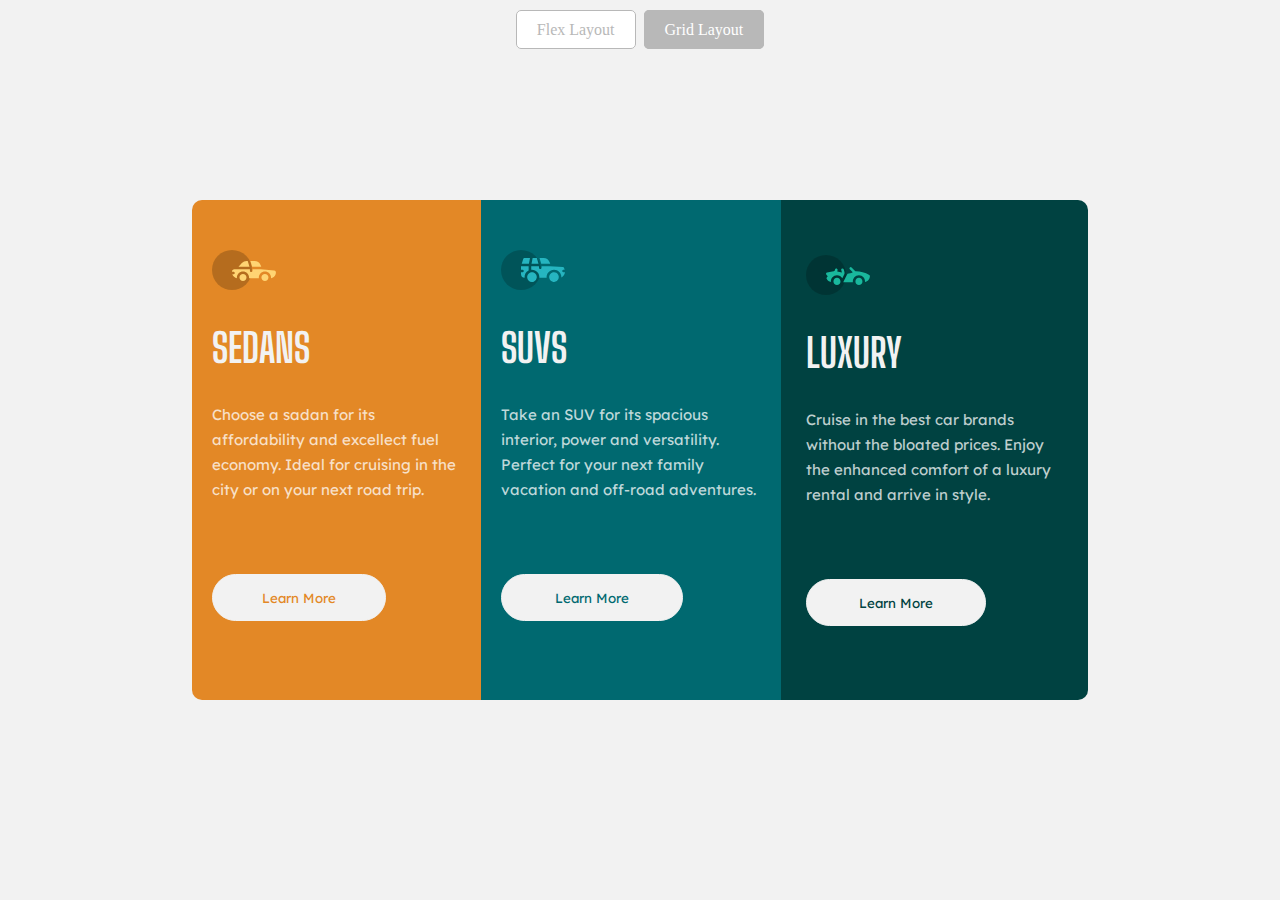
<file: index.html>
<!DOCTYPE html>
<html lang="en">
<head>
    <meta charset="UTF-8">
    <meta http-equiv="X-UA-Compatible" content="IE=edge">
    <meta name="viewport" content="width=device-width, initial-scale=1.0">
    <title>CSS Flexbox</title>
    <link rel="stylesheet" href="style_index.css">
</head>
<body>
    <header>
        <nav>
            <ul>
                <li><a class="active" href="index.html">Flex Layout</a></li>
                <li><a href="grid.html">Grid Layout</a></li>
            </ul>
        </nav>
    </header>
    <main>
        <div class="plan-container">
            <div class="plan-item">
                <img src="index_design_resource/images/icon-sedans.svg" alt="sedans icon">
                <h1>SEDANS</h1>
                <p>
                    Choose a sadan for its affordability and 
                    excellect fuel economy. Ideal for cruising
                    in the city or on your next road trip.
                </p>
                <button class="learn-mr-btn orange">Learn More</button>
            </div>
            <div class="plan-item">
                <img src="index_design_resource/images/icon-suvs.svg" alt="suvs icon">
                <h1>SUVS</h1>
                <p>
                    Take an SUV for its spacious interior, power and 
                    versatility. Perfect for your next family vacation 
                    and off-road adventures.
                </p>
                <button  class="learn-mr-btn dark-cyan">Learn More</button>
            </div>
            <div class="plan-item">
                <img src="index_design_resource/images/icon-luxury.svg" alt="luxury icon">
                <h1>LUXURY</h1>
                <p>
                    Cruise in the best car brands without the bloated prices.
                    Enjoy the enhanced comfort of a luxury rental and arrive 
                    in style.
                </p>
                <button  class="learn-mr-btn very-dark-cyan">Learn More</button>
            </div>
        </div>
    </main>
    <footer></footer>
</body>
</html>
</file>
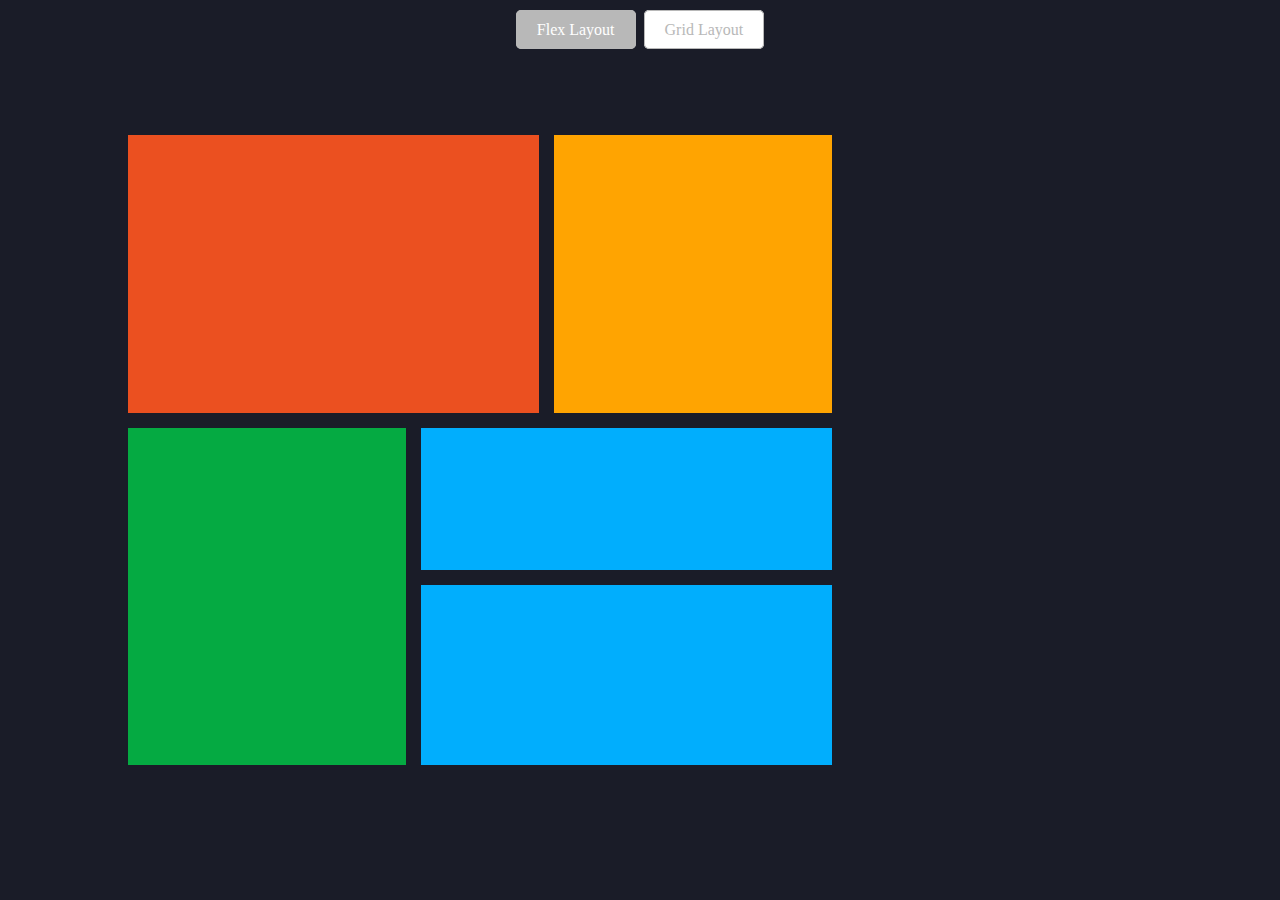
<file: grid.html>
<!DOCTYPE html>
<html lang="en">
<head>
    <meta charset="UTF-8">
    <meta http-equiv="X-UA-Compatible" content="IE=edge">
    <meta name="viewport" content="width=device-width, initial-scale=1.0">
    <title>Grid Layout</title>
    <link rel="stylesheet" href="style_grid.css">
</head>
<body>
    <header>
        <nav>
            <ul>
                <li><a href="index.html">Flex Layout</a></li>
                <li><a class="active" href="grid.html">Grid Layout</a></li>
            </ul>
        </nav>
    </header>
    <main>
        <div class="container">
            <div class="item-1"></div>
            <div class="item-2"></div>
            <div class="item-3"></div>
            <div class="item-4"></div>
            <div class="item-5"></div>
        </div>
    </main>
    <footer></footer>
</body>
</html>
</file>
<file: style_index.css>
@import url('https://fonts.googleapis.com/css2?family=Lexend+Deca&display=swap');
@import url('https://fonts.googleapis.com/css2?family=Big+Shoulders+Display:wght@700&display=swap');
* {
    margin: 0;
    padding: 0;
    box-sizing: border-box;
}
body {
    background-color: hsl(0, 0%, 95%);

    /* for the header, main and footer to appear column */
    display: flex;
    flex-direction: column;
    width: 100vw;
    height: 100vh;
}
nav {
    width: 100vw;
    height: 60px;
}
nav ul {
    text-align: center;
    list-style: none;
    list-style: none;
}
nav ul li {
    display: inline-block;
    line-height: 60px;
    margin: 0 2px;
}
nav ul li a {
    text-decoration: none;
    font-size: 16px;
    background-color: #b8b8b8;
    border: 1px solid #b8b8b8;
    border-radius: 5px;
    padding: 10px 20px;
    color: #ffffff;
}
nav ul li a:hover {
    cursor: pointer;
}
.active {
    background-color: #ffffff;
    border: 1px solid #b8b8b8;
    color: #b8b8b8;
}
.orange {
    background-color: hsl(31, 77%, 52%);
    color: hsl(31, 77%, 52%);
}
.dark-cyan {
    background-color: hsl(184, 100%, 22%);
    color: hsl(184, 100%, 22%);
}
.very-dark-cyan {
    background-color: hsl(179, 100%, 13%);
    color: hsl(179, 100%, 13%);
}
.plan-container {
    display: flex;
    flex-direction: row;
    width: 70%;
    height: 500px;
    margin: auto;
    margin-top: calc(50vh - 60px - calc(500px / 2));
}

.plan-item:first-child {
    background-color: hsl(31, 77%, 52%);
    border-top-left-radius: 10px;
    border-bottom-left-radius: 10px;
    padding: 55px;
}

.plan-item:nth-child(2) {
    background-color: hsl(184, 100%, 22%);
    padding: 55px;
}

.plan-item:last-child {
    background-color: hsl(179, 100%, 13%);
    border-top-right-radius: 10px;
    border-bottom-right-radius: 10px;
    padding: 55px;
}

.learn-mr-btn {
    border: 1px solid hsl(0, 0%, 95%);
    background-color: hsl(0, 0%, 95%);
    width: 70%;
    height: 47px;
    border-radius: 100px;
}
.plan-item:first-child button:hover {
    color:hsl(0, 0%, 95%);
    background-color: hsl(31, 77%, 52%);
}
.plan-item:nth-child(2) button:hover {
    color:hsl(0, 0%, 95%);
    background-color: hsl(184, 100%, 22%);
}
.plan-item:last-child button:hover {
    color:hsl(0, 0%, 95%);
    background-color: hsl(179, 100%, 13%);
}

.plan-item h1,
.plan-item p {
    color: hsl(0, 0%, 95%);
    margin-top: 30px;
}
.plan-item h1 {
    font-family: 'Big Shoulders Display', cursive;
    font-size: 2.5rem;
}
.plan-item p {
    font-size: 15px;
    font-family: 'Lexend Deca', sans-serif;
    font-weight: 400;
    color: hsla(0, 0%, 100%, 0.75);
    line-height: 25px;
}
.plan-item button {
    margin-top: 72px;
    font-family: 'Lexend Deca', sans-serif;
    font-weight: 400;
    cursor: pointer;
}

/* width 1280px - Nest Hub Max*/
@media (max-width: 1280px) {
    .plan-item:first-child {
        padding: 20px;
    }

    .plan-item:nth-child(2) {
        padding: 20px;
        border: none;
    }

    .plan-item:last-child {
        padding: 25px;
        border: none;
    }

    .plan-item img,
    .plan-item h1,
    .plan-item p {
        margin-top: 30px;
    }
}

/* width 912px - Surface Pro 7*/
@media (max-width: 912px) {
    .plan-container {
        width: 75%;
        height: 65%;
        margin-bottom: 70px;
    }

    .plan-item:first-child {
        padding: 30px;
    }

    .plan-item:nth-child(2) {
        padding: 30px;
        border: none;
    }

    .plan-item:last-child {
        padding: 30px;
        border: none;
    }

    .plan-item img,
    .plan-item h1,
    .plan-item p {
        margin-top: 40px;
    }

    .plan-item button {
        margin-top: 100px;
    }
}

/* width 820px - ipad Air*/
@media (max-width: 820px) {
    .plan-container {
        width: 75%;
        height: 65%;
        margin-bottom: 70px;
    }

    .plan-item:first-child {
        padding: 30px;
    }

    .plan-item:nth-child(2) {
        padding: 30px;
        border: none;
    }

    .plan-item:last-child {
        padding: 30px;
        border: none;
    }

    .plan-item img,
    .plan-item h1,
    .plan-item p {
        margin-top: 40px;
    }

    .plan-item button {
        margin-top: 100px;
    }
}

/* width 768px - ipad Mini*/
@media (max-width: 768px) {

    .plan-item:first-child {
        padding: 22px;
    }

    .plan-item:nth-child(2) {
        padding: 22px;
        border: none;
    }

    .plan-item:last-child {
        padding: 22px;
        border: none;
    }

    .plan-item img {
        margin-top: 10px;
    }

    .plan-item h1,
    .plan-item p {
        margin-top: 25px;
    }

    .plan-item button {
        margin-top: 70px;
    }
}

/* width 540px - Surface Duo*/
@media (max-width: 540px) {

    .plan-container {
        display: flex;
        flex-direction: column;
        border-radius: 0;
        height: 75%;
        margin-bottom: 70px;
    }

    .plan-item:first-child {
        border-radius: 0;
        border-top-left-radius: 10px;
        border-top-right-radius: 10px;
        padding: 40px;
    }

    .plan-item:nth-child(2) {
        background-color: hsl(184, 100%, 22%);
        padding: 40px;
        border: none;
    }

    .plan-item:last-child {
        border-radius: 0;
        border-bottom-left-radius: 10px;
        border-bottom-right-radius: 10px;
        padding: 40px;
        border: none;
    }
    .plan-item h1,
    .plan-item p {
        margin-top: 20px;
    }
    .plan-item button {
        width: 60%;
        margin-top: 80px;
    }
}
/* width 375px - iphone SE (Mobile) */
@media (max-width: 375px) {
    
    .plan-container {
        display: flex;
        flex-direction: column;
        border-radius: 0;
        height: 60%;
        margin-bottom: 70px;
    }

    .plan-item:first-child {
        border-radius: 0;
        border-top-left-radius: 10px;
        border-top-right-radius: 10px;
        padding: 40px;
    }

    .plan-item:nth-child(2) {
        background-color: hsl(184, 100%, 22%);
        padding: 40px;
        border: none;
    }

    .plan-item:last-child {
        border-radius: 0;
        border-bottom-left-radius: 10px;
        border-bottom-right-radius: 10px;
        padding: 40px;
        border: none;
    }

    .plan-item h1,
    .plan-item p {
        margin-top: 20px !important;
    }
    .plan-item button {
        margin-top: 80px !important;
    }
}
</file>
<file: style_grid.css>
* {
    margin: 0;
    padding: 0;
    box-sizing: border-box;
}
body {
    background-color: #1a1c28;
    display: flex;
    flex-direction: column;
}
nav {
    width: 100vw;
    height: 60px;
}

nav ul {
    text-align: center;
    list-style: none;
    list-style: none;
}

nav ul li {
    display: inline-block;
    line-height: 60px;
    margin: 0 2px;
}

nav ul li a {
    text-decoration: none;
    font-size: 16px;
    background-color: #b8b8b8;
    border: 1px solid #b8b8b8;
    border-radius: 5px;
    padding: 10px 20px;
    color: #ffffff;
}

nav ul li a:hover {
    cursor: pointer;
}

.active {
    background-color: #ffffff;
    border: 1px solid #b8b8b8;
    color: #b8b8b8;
}
.container {
    display: grid;
    width: 55%;
    height: 70vh;
    margin-top: calc(50vh - 60px - calc(70vh / 2));
    margin-left: 10vw;

    /* 14 rows , 6 coloumns */
    /* grid-template-areas: 
    "item1 item1 item1 item1 item2 item2"
    "item1 item1 item1 item1 item2 item2"
    "item1 item1 item1 item1 item2 item2"
    "item1 item1 item1 item1 item2 item2"
    "item1 item1 item1 item1 item2 item2"
    "item1 item1 item1 item1 item2 item2"
    "item1 item1 item1 item1 item2 item2"
    "item3 item3 item3 item4 item4 item4"
    "item3 item3 item3 item4 item4 item4"
    "item3 item3 item3 item4 item4 item4"
    "item3 item3 item3 item5 item5 item5"
    "item3 item3 item3 item5 item5 item5"
    "item3 item3 item3 item5 item5 item5"
    "item3 item3 item3 item5 item5 item5"
    ; 
*/
    gap: 15px;
}
.container div {
    padding: 20px;
}
.item-1 {
    background-color: #eb5020;
    grid-area: item1;
    grid-row-start: 1;
    grid-row-end: 7;
    grid-column-start: 1;
    grid-column-end: 4;
}
.item-2 {
    background-color: #ffa401;
    grid-area: item2;
    grid-row-start: 1;
    grid-row-end: 7;
    grid-column-start: 4;
    grid-column-end: 6;
}
.item-3 {
    background-color: #05aa42;
    grid-area: item3;
    grid-row-start: 7;
    grid-row-end: 14;
    grid-column-start: 1;
    grid-column-end: 3;
}
.item-4 {
    background-color: #01aefd;
    grid-area: item4;
    row-gap: 5px !important;
    grid-area: item2;
    grid-row-start: 7;
    grid-row-end: 10;
    grid-column-start: 3;
    grid-column-end: 6;
}
.item-5 {
    background-color: #01aefd;
    grid-area: item5;
    grid-row-start: 10;
    grid-row-end: 14;
    grid-column-start: 3;
    grid-column-end: 6;
}
</file>
